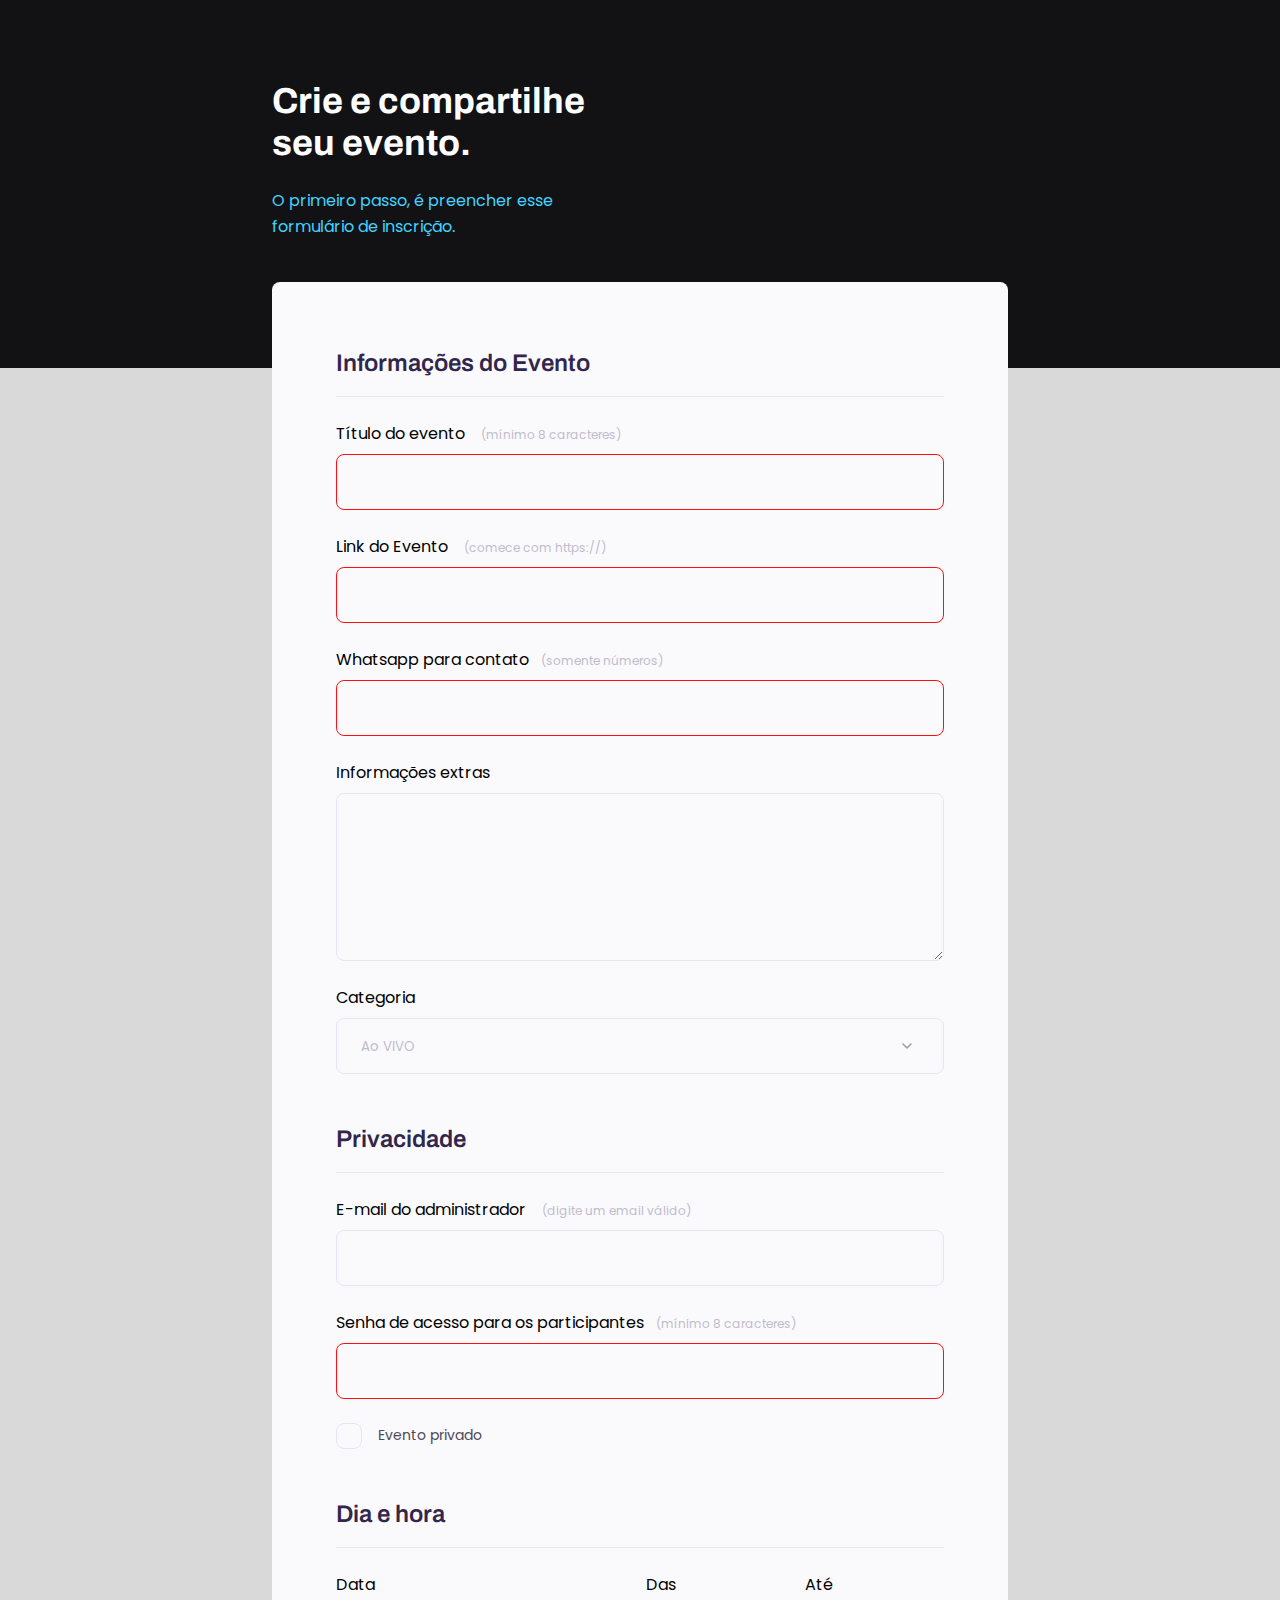
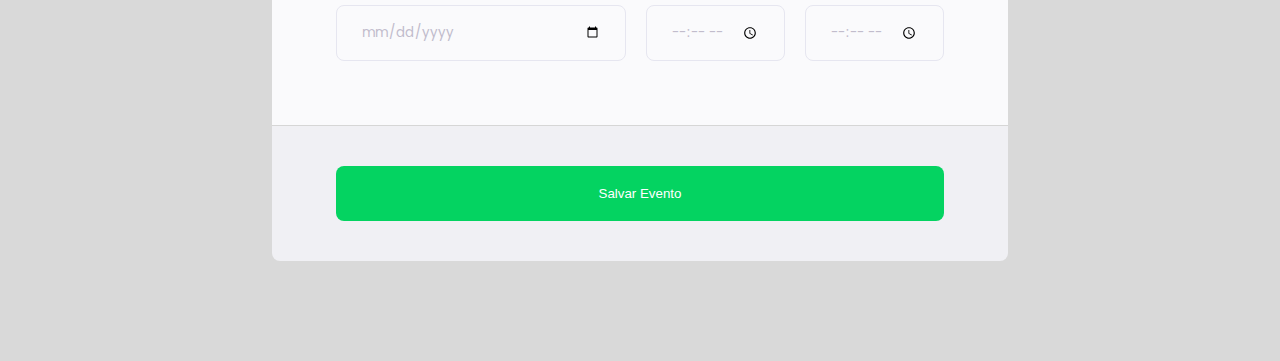
<file: Criando Formulário - 01/index.html>
<!DOCTYPE html>
<html lang="pt-br">
<head>

  <link rel="preconnect" href="https://fonts.googleapis.com">
  <link rel="preconnect" href="https://fonts.gstatic.com" crossorigin>
  <meta charset="UTF-8">
  <meta name="viewport" content="width=device-width, initial-scale=1.0">

  <title>Crie seu evento</title>

  <link rel="stylesheet" href="style.css">

  <link href="https://fonts.googleapis.com/css2?family=Archivo:wght@600;700&family=Poppins&display=swap" rel="stylesheet"> 
  
</head>

<body>
<div id="page">

<header>
  <h1> Crie e compartilhe <br/>
    seu evento.</h1>
    <p>O primeiro passo, é preencher esse <br/>
      formulário de inscrição.</p>
</header>

<form id="my-form" >

    <fieldset>
    <div class="fieldset-wrapper">
      <legend>Informações do Evento</legend>
      
      <div class="input-wrapper">
          <label for="event-title">Título do evento <span>(mínimo 8 caracteres)</span> </label>
      <input 
          type="text" 
          id="event-title"
          required
          minlength="8"  />
      </div>

      <div class="input-wrapper">
          <label for="envent-link">Link do Evento <span>(comece com https://)</span></label>
          <input
          type="url" 
          id="event-link"
          required  />
      </div>

      <div class="input-wrapper">
          <label for="whatsapp">Whatsapp para contato<span>(somente números)</span></label>
          <input 
          type="number" 
          id="whatsapp"
          required  />
      </div>

      <div class="input-wrapper">
          <label for="event-info">Informações  extras</label>
          <textarea id="event-info"></textarea>
      </div>

      <div class="input-wrapper">
        <label for="categoria">Categoria</label>
        <select id="categoria">
          <option value="live">Ao VIVO</option>
          <option value="podcast">PodCast</option>
          <option value="mentorshio">Mentoria</option>
        </select>
    </div>

  </div>

  </fieldset>

    <fieldset>
    <div class="fieldset-wrapper">
      <legend>Privacidade</legend>
    <div class="input-wrapper">
        <label for="client-mail">E-mail do administrador <span>(digite um email válido)</span></label>
        <input type="email" id="client-mail"/>
    </div>
    <div class="input-wrapper">
      <label for="client-password">Senha de acesso para os participantes<span>(mínimo 8 caracteres)</span></label>
      <input 
      type="password"
       id="client-password"
       required
       minlength="8"/>
    </div>

    <div class="checkbox-wrapper">
      <input type="checkbox" id="private-event"/>
      <label for="private-event">Evento privado</label>
    </div>
  </fieldset>
    

    
    
    <fieldset>
      <div class="fieldset-wrapper">
        <legend>Dia e hora</legend>

    <div class="hours">
            <div class="input-wrapper">
                <label for="data">Data</label>
                <input type="date" id="data"/>
            </div>
          <div class="input-wrapper">
            <label for="start-time">Das</label>
            <input type="time" id="data"/>
          </div>
        <div class="input-wrapper">
          <label for="end-time">Até</label>
          <input type="time" id="data"/>
        </div>
    </div>
  </fieldset> 



  


</form>

<footer>
  <input 
    type="submit"
    form="my-form"
    value="Salvar Evento">
</footer>


</div>
</body>
</html>
</file>
<file: Criando Formulário - 01/style.css>
* {
  box-sizing: border-box;
  margin: 0;
  padding: 0;
}

body {
  font-family: 'Poppins', sans-serif;
  background: #D9D9D9;
  margin: 0;
}
body::before {
content:'';
width: 100%;
height: 368px;

background: #121214;
left: 0;
position: absolute;
top: 0;
z-index: -1;
}
#page{
width: 736px;
margin: auto;
}
header {
width: 319px;
margin-top: 80px;
}

h1 {
  font-family: 'Archivo', sans-serif;
  font-weight: bold;
  font-size: 36px;
  line-height: 42px;
  color: white;
  margin-bottom: 24px;

}
p {
font-size: 16px;
line-height: 26px;
color: #42D3FF;
}

form {
  margin-top:42px ;
  background: #FAFAFC;
  border-radius: 8px 8px 0 0 ;
  min-height: 360px;

  padding: 64px;
  display: flex;
  flex-direction: column;
  gap:48px
}
fieldset {
  border: none;
}
.fieldset-wrapper {
  display: flex;
  flex-direction: column;
  gap: 24px ;
}
fieldset legend {
  font-family: 'Archivo', sans-serif;
  font-weight: 600;
  font-size: 24px;
  line-height: 34px;
  color: #32264D;
  
  width: 100%;

  border-bottom: 1px solid #E6E6F0;
  padding-bottom: 16px;

}
.input-wrapper{
display: flex;
flex-direction: column;

}
/*
#event-title {
  width: 100%;
  height: 56px;
  border-radius: 8px;
  border: solid 1px #E6E6F0;
}
*/
.inplut-wrapper label {
font-size: 14px;
line-height: 24px;
color: #4e4958;
margin-right: 12px;

}
.input-wrapper label span {
margin-left: 12px;
color: #C1BCCC;
font-size: 12px;
line-height: 20px
}
.input-wrapper label span:hover {
  color: #6c6c71;
}

.input-wrapper input, .input-wrapper textarea, .input-wrapper select {
margin-top: 8px;
border-radius: 8px;
border: 1px solid #E6E6F0;
background: #FAFAFC;


height: 56px;
padding: 15px 24px; 

font-family: 'Poppins';
color: #C1BCCC;
}

.input-wrapper textarea{
height: 168px;
padding: 0;
}
.input-wrapper select {
  appearance: none;
  -webkit-appearance: none;
  background-image: url("data:image/svg+xml,%3Csvg xmlns='http://www.w3.org/2000/svg' width='24' height='24' viewBox='0 0 24 24' fill='none'%3E%3Cg clip-path='url(%23clip0_1_54)'%3E%3Cpath d='M8 10L12 14L16 10' stroke='%239C98A6' stroke-width='1.5' stroke-linecap='round' stroke-linejoin='round'/%3E%3C/g%3E%3Cdefs%3E%3CclipPath id='clip0_1_54'%3E%3Crect width='24' height='24' fill='white'/%3E%3C/clipPath%3E%3C/defs%3E%3C/svg%3E");
  background-repeat: no-repeat;
  background-position: right 24px top 50%;
}

.input-wrapper select:hover {
  color: #6c6c71
}

.hours {
  display: flex;
  gap:20px;

}
.hours > div:nth-child(1) {
  width: 100%;
}

.checkbox-wrapper {
font-size: 14px;
font-family: 'Poppins';
line-height: 24px;
font-weight: 400;
color: #4E4958;

display: flex;
align-items: center;
text-align: center;
gap: 15px;  
position: relative;
}
.checkbox-wrapper label {
margin: 0;
display: flex;
gap: 16px;
}
.checkbox-wrapper input {
position: absolute;
top: 0;
left: 0;
width: 24px;
height: 24px;
z-index: -2;

}

.checkbox-wrapper label::before {
content:'';
width: 24px;
height: 24px;
border: 1px solid #e6e6f0;
border-radius:8px ;
align-items: center;
}

.checkbox-wrapper input:checked + label::before{
  background-image: url("data:image/svg+xml,%3Csvg width='24' height='24' viewBox='0 0 24 24' fill='none' xmlns='http://www.w3.org/2000/svg'%3E%3Cg clip-path='url(%23clip0_2323_23)'%3E%3Cpath d='M9 16.17L4.83 12L3.41 13.41L9 19L21 7L19.59 5.59L9 16.17Z' fill='%2342D3FF'/%3E%3C/g%3E%3Cdefs%3E%3CclipPath id='clip0_2323_23'%3E%3Crect width='24' height='24' fill='white'/%3E%3C/clipPath%3E%3C/defs%3E%3C/svg%3E%0A");
}

.checkbox-wrapper input:focus + label::before{
  outline: 2px solid black;
}

footer {
background: #F0F0F4;
height: 136px;
display: flex;
flex-direction: column;
padding: 40px 64px;
margin-bottom: 100px;
border-top: 1px solid #D6D6D6;
border-radius: 0 0 8px 8px;
}

footer input {
  height: 56px;
  border-radius:  8px;
  border: none;
  color: white;
  background: #04D361;
}
footer input:hover {

  background: #0a6f37;
}

input:invalid {
  border: 1px solid #FF1010;
}
</file>
